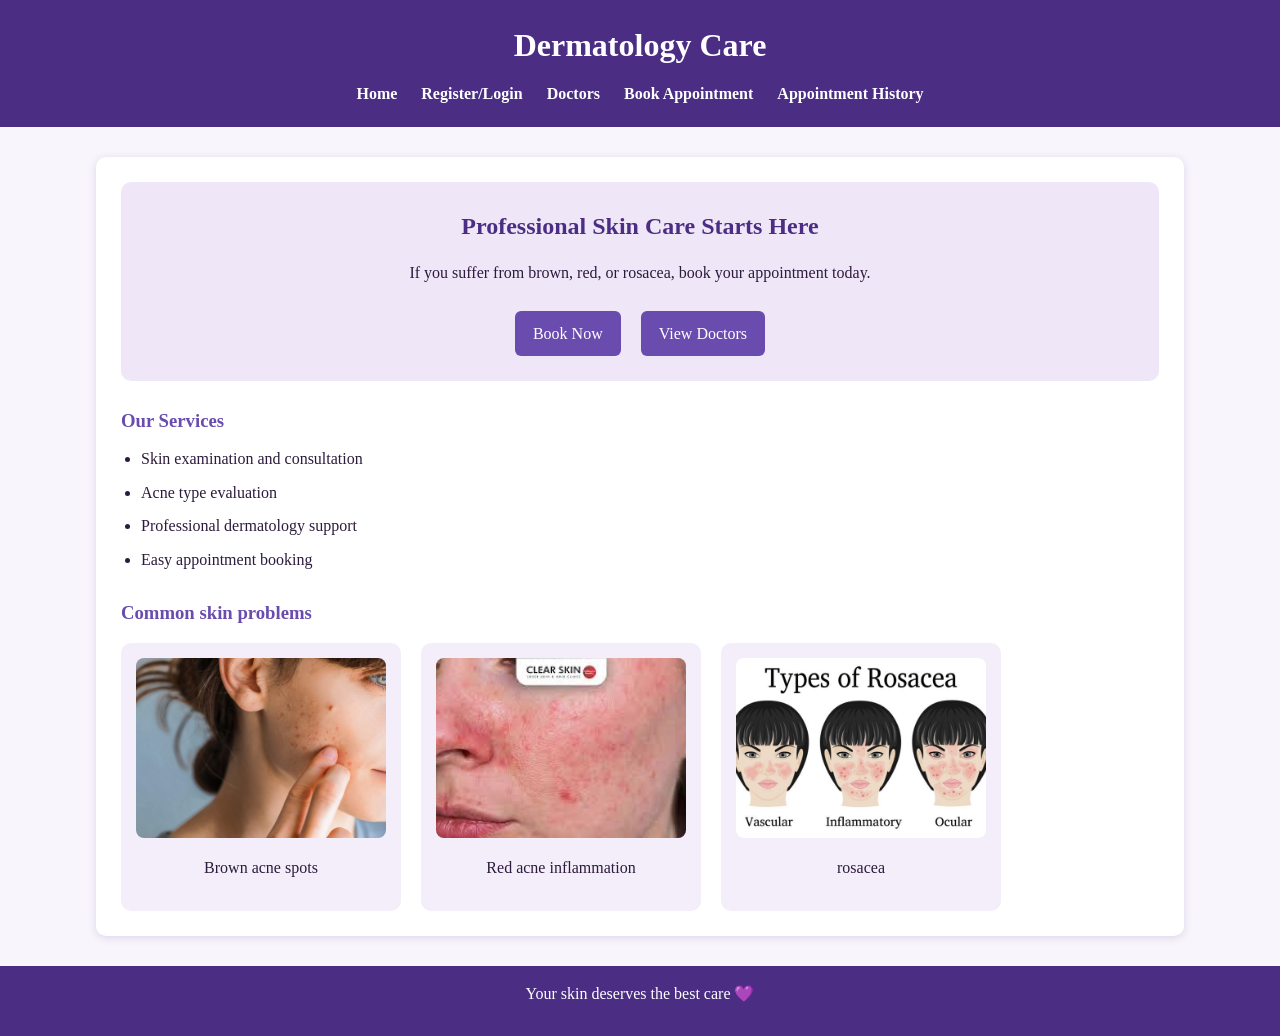
<file: index.html>
<!DOCTYPE html>
<html lang="en">
<head>
    <meta charset="UTF-8">
    <meta name="viewport" content="width=device-width, initial-scale=1.0">
    <title>Dermatology Care - Home</title>
    <link rel="stylesheet" href="design.css">
</head>
<body>

<header>
    <h1>Dermatology Care</h1>
    <nav>
        <a href="index.html">Home</a>
        <a href="login-signup.html">Register/Login</a>
        <a href="doctors.html">Doctors</a>
        <a href="appointments.html">Book Appointment</a>
        <a href="old-history.html">Appointment History</a>
    </nav>
</header>

<main class="container">
    <section class="hero">
        <h2>Professional Skin Care Starts Here</h2>
        <p>If you suffer from brown, red, or rosacea, book your appointment today.</p>
        <div class="hero-buttons">
            <a href="appointments.html">Book Now</a>
            <a href="doctors.html">View Doctors</a>
        </div>
    </section>

    <section>
        <h3>Our Services</h3>
        <ul class="features-list">
            <li>Skin examination and consultation</li>
            <li>Acne type evaluation</li>
            <li>Professional dermatology support</li>
            <li>Easy appointment booking</li>
        </ul>
    </section>

    <section class="image-section">
        <h3>Common skin problems</h3>
        <div class="image-gallery">
            <div class="image-card">
                <img src="images/brown-acne.jpg" alt="Brown acne">
                <p>Brown acne spots</p>
            </div>

            <div class="image-card">
                <img src="images/red-acne.jpg" alt="Red acne">
                <p>Red acne inflammation</p>
            </div>

            <div class="image-card">
                <img src="images/rosacea.jpg" alt="rosacea">
                <p>rosacea</p>
            </div>
        </div>
    </section>
</main>

<footer>
    <p>Your skin deserves the best care 💜 </p>
</footer>

</body>
</html>
</file>
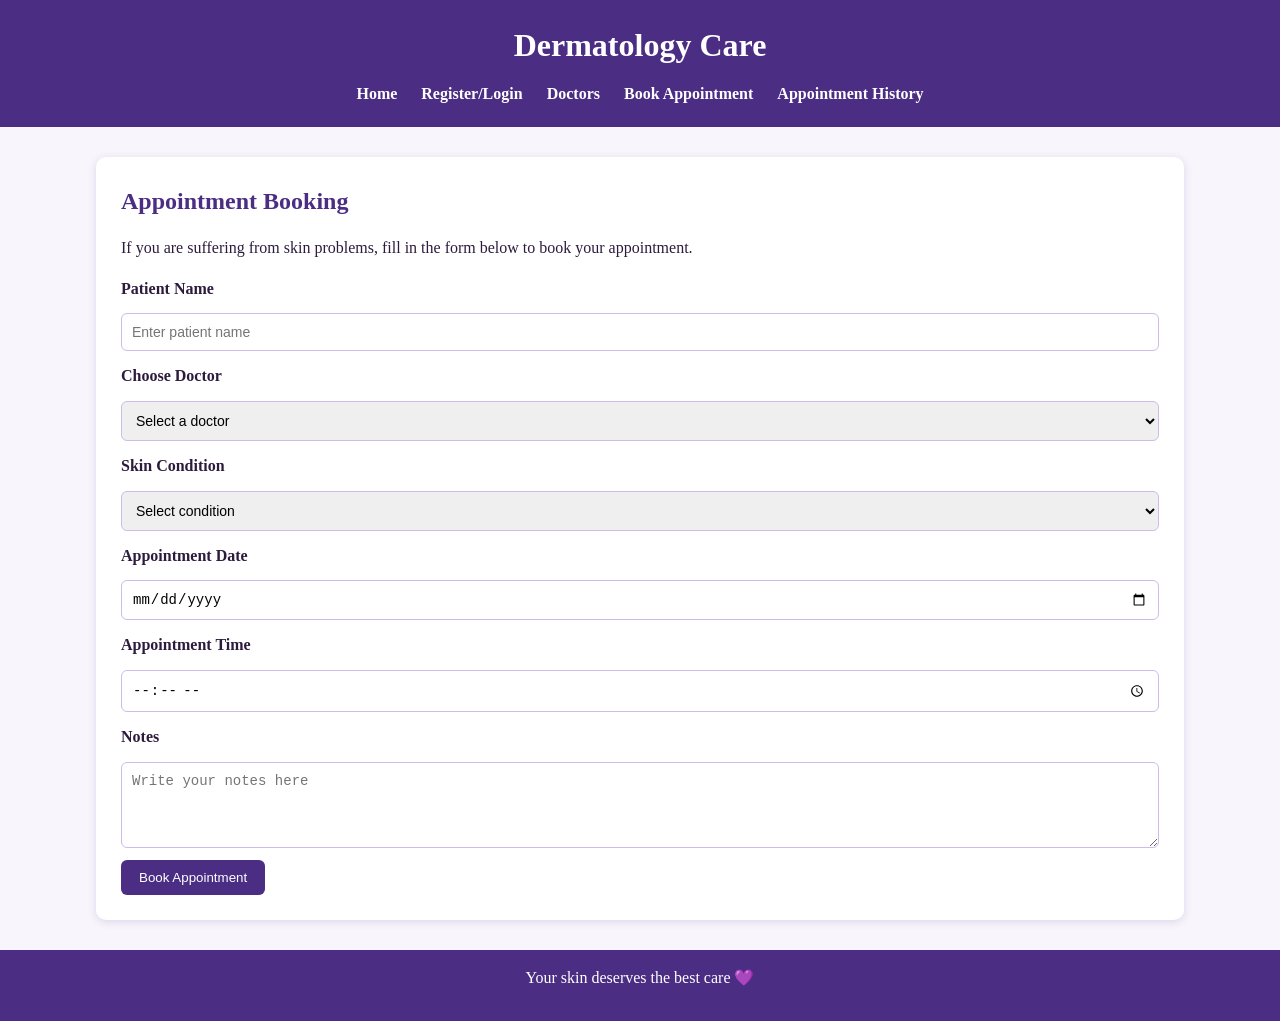
<file: appointments.html>
<!DOCTYPE html>
<html lang="en">
<head>
    <meta charset="UTF-8">
    <meta name="viewport" content="width=device-width, initial-scale=1.0">
    <title>Dermatology Care - Book Appointment</title>
    <link rel="stylesheet" href="design.css">
</head>
<body>

<header>
    <h1>Dermatology Care</h1>
    <nav>
        <a href="index.html">Home</a>
        <a href="login-signup.html">Register/Login</a>
        <a href="doctors.html">Doctors</a>
        <a href="appointments.html">Book Appointment</a>
        <a href="old-history.php">Appointment History</a>
    </nav>
</header>

<main class="container">
    <h2>Appointment Booking</h2>
    <p>If you are suffering from skin problems, fill in the form below to book your appointment.</p>

    <form action="insert.php" method="post" onsubmit="return validateForm()">

        <label for="patientname">Patient Name</label>
        <input type="text" id="patientname" name="patientname" placeholder="Enter patient name">

        <label for="doctor">Choose Doctor</label>
        <select id="doctor" name="doctor">
            <option value="">Select a doctor</option>
            <option>Dr. Danah Fawaz</option>
            <option>Dr. Hoor Fawaz</option>
            <option>Dr. Khalid</option>
            <option>Dr. Mazen</option>
        </select>

        <label for="condition">Skin Condition</label>
        <select id="condition" name="skincondition">
            <option value="">Select condition</option>
            <option>Brown acne</option>
            <option>Red acne</option>
            <option>Rosacea</option>
        </select>

        <label for="date">Appointment Date</label>
        <input type="date" id="date" name="appointment_date">

        <label for="time">Appointment Time</label>
        <input type="time" id="time" name="appointment_time">

        <label for="notes">Notes</label>
        <textarea id="notes" name="notes" rows="4" placeholder="Write your notes here"></textarea>

        <button type="submit">Book Appointment</button>
    </form>
</main>

<footer>
    <p>Your skin deserves the best care 💜 </p>
</footer>

<script>
function validateForm() {
  var errors = "";

  var name = document.getElementById("patientname").value;
  var doctor = document.getElementById("doctor").value;
  var condition = document.getElementById("condition").value;
  var date = document.getElementById("date").value;
  var time = document.getElementById("time").value;

  if (name == "") {
    errors += "- Patient name is required\n";
  }

  if (doctor == "") {
    errors += "- Please choose a doctor\n";
  }

  if (condition == "") {
    errors += "- Please choose a skin condition\n";
  }

  if (date == "") {
    errors += "- Please select an appointment date\n";
  }

  if (time == "") {
    errors += "- Please select an appointment time\n";
  }

  if (errors != "") {
    alert(errors);
    return false;
  }

  alert("Appointment booked successfully 💜");
  return true;
}
</script>

</body>
</html>
</file>
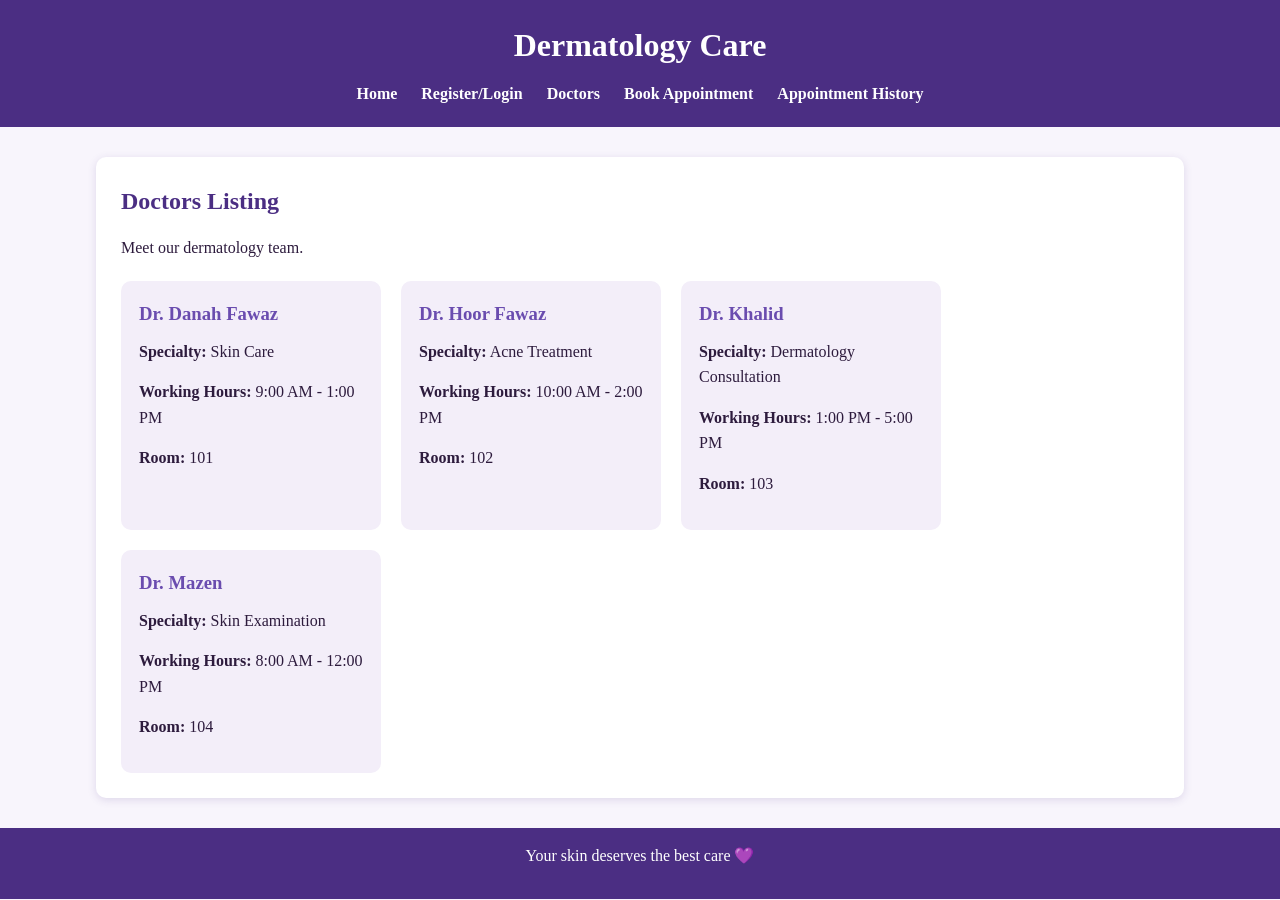
<file: doctors.html>
<!DOCTYPE html>
<html lang="en">
<head>
    <meta charset="UTF-8">
    <meta name="viewport" content="width=device-width, initial-scale=1.0">
    <title>Dermatology Care - Doctors</title>
    <link rel="stylesheet" href="design.css">
</head>
<body>

<header>
    <h1>Dermatology Care</h1>
    <nav>
        <a href="index.html">Home</a>
        <a href="login-signup.html">Register/Login</a>
        <a href="doctors.html">Doctors</a>
        <a href="appointments.html">Book Appointment</a>
        <a href="old-history.html">Appointment History</a>
    </nav>
</header>

<main class="container">
    <h2>Doctors Listing</h2>
    <p>Meet our dermatology team.</p>

    <div class="cards">
        <div class="card">
            <h3>Dr. Danah Fawaz</h3>
            <p><strong>Specialty:</strong> Skin Care</p>
            <p><strong>Working Hours:</strong> 9:00 AM - 1:00 PM</p>
            <p><strong>Room:</strong> 101</p>
        </div>

        <div class="card">
            <h3>Dr. Hoor Fawaz</h3>
            <p><strong>Specialty:</strong> Acne Treatment</p>
            <p><strong>Working Hours:</strong> 10:00 AM - 2:00 PM</p>
            <p><strong>Room:</strong> 102</p>
        </div>

        <div class="card">
            <h3>Dr. Khalid</h3>
            <p><strong>Specialty:</strong> Dermatology Consultation</p>
            <p><strong>Working Hours:</strong> 1:00 PM - 5:00 PM</p>
            <p><strong>Room:</strong> 103</p>
        </div>

        <div class="card">
            <h3>Dr. Mazen</h3>
            <p><strong>Specialty:</strong> Skin Examination</p>
            <p><strong>Working Hours:</strong> 8:00 AM - 12:00 PM</p>
            <p><strong>Room:</strong> 104</p>
        </div>
    </div>
</main>

<footer>
    <p>Your skin deserves the best care 💜 </p>
</footer>

</body>
</html>
</file>
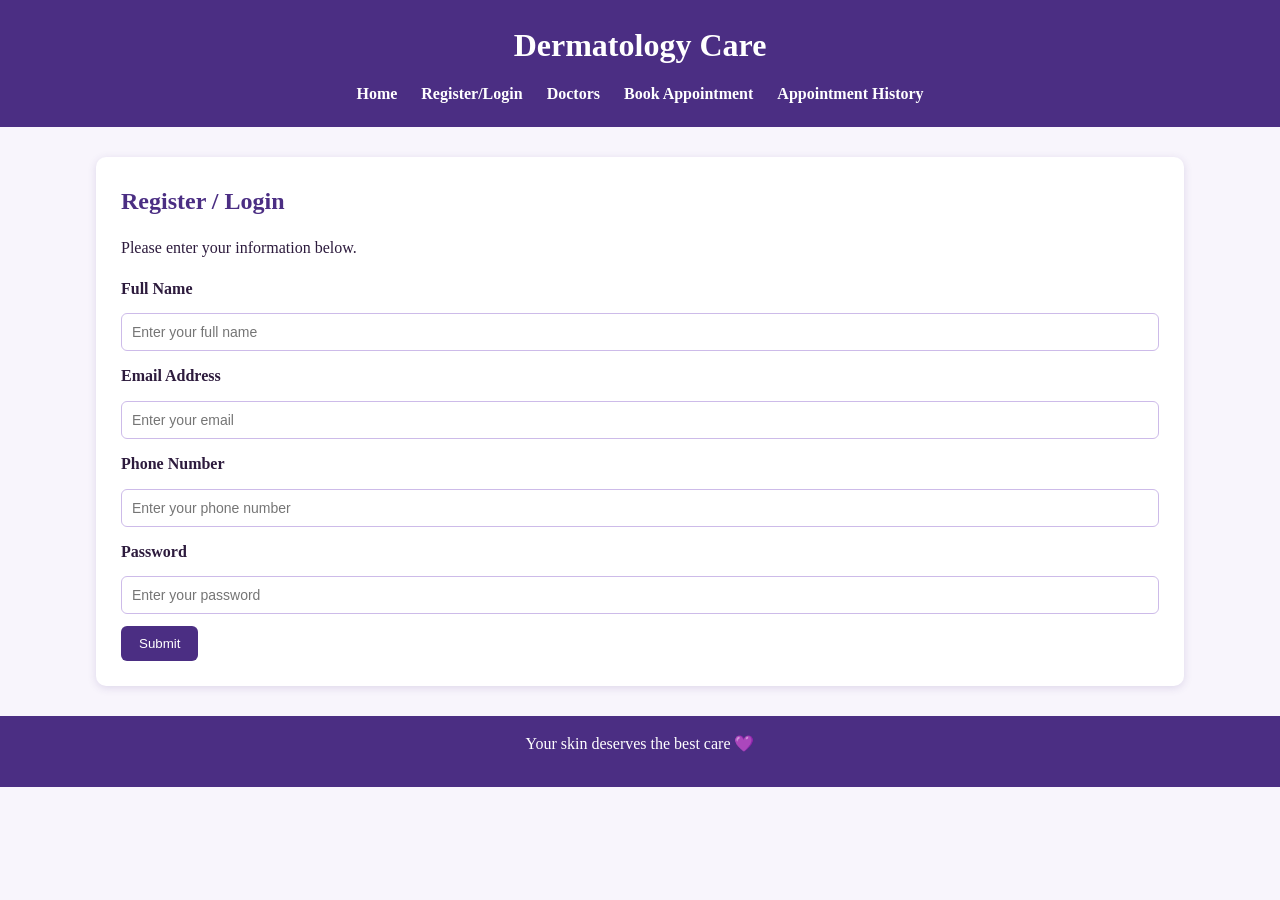
<file: login-signup.html>
<!DOCTYPE html>
<html lang="en">
<head>
    <meta charset="UTF-8">
    <meta name="viewport" content="width=device-width, initial-scale=1.0">
    <title>Dermatology Care - Register/Login</title>
    <link rel="stylesheet" href="design.css">
</head>

<body>

<header>
    <h1>Dermatology Care</h1>
    <nav>
        <a href="index.html">Home</a>
        <a href="login-signup.html">Register/Login</a>
        <a href="doctors.html">Doctors</a>
        <a href="appointments.html">Book Appointment</a>
        <a href="old-history.php">Appointment History</a>
    </nav>
</header>

<main class="container">
    <h2>Register / Login</h2>
    <p>Please enter your information below.</p>

    <form onsubmit="return validateLogin()">

        <label for="fullname">Full Name</label>
        <input type="text" id="fullname" name="fullname" placeholder="Enter your full name">

        <label for="email">Email Address</label>
        <input type="email" id="email" name="email" placeholder="Enter your email">

        <label for="phone">Phone Number</label>
        <input type="text" id="phone" name="phone" placeholder="Enter your phone number">

        <label for="password">Password</label>
        <input type="password" id="password" name="password" placeholder="Enter your password">

        <button type="submit">Submit</button>

    </form>
</main>

<footer>
    <p>Your skin deserves the best care 💜 </p>
</footer>

<script>
function validateLogin() {

  var name = document.getElementById("fullname").value;
  var email = document.getElementById("email").value;
  var phone = document.getElementById("phone").value;
  var password = document.getElementById("password").value;

  if (name == "" || email == "" || phone == "" || password == "") {
    alert("Please fill all fields");
    return false;
  }

  if (!email.includes("@")) {
    alert("Please enter a valid email");
    return false;
  }

  if (password.length < 6) {
    alert("Password must be at least 6 characters");
    return false;
  }

  alert("Registered successfully 💜");
  return true;
}
</script>

</body>
</html>
</file>
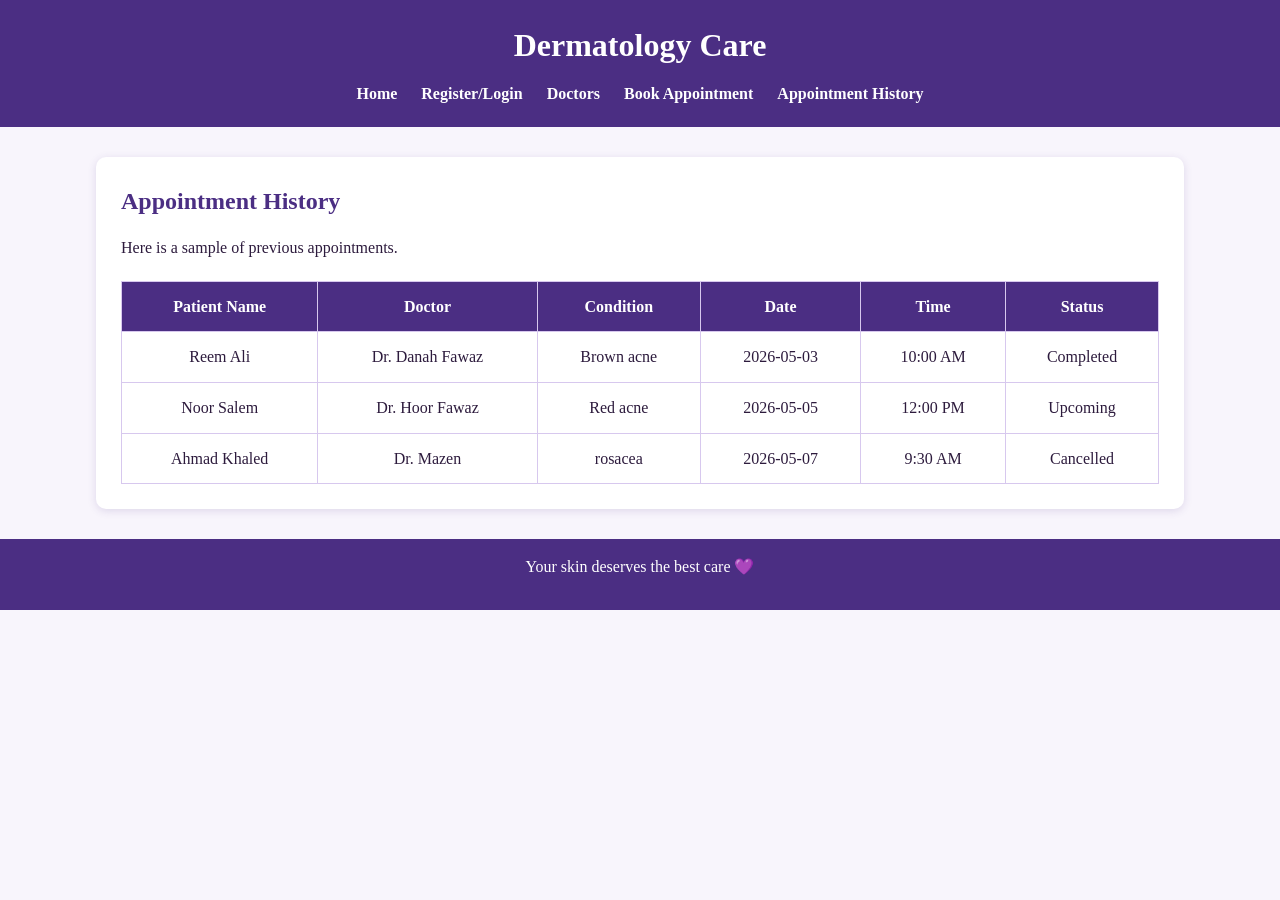
<file: old-history.html>
<!DOCTYPE html>
<html lang="en">
<head>
    <meta charset="UTF-8">
    <meta name="viewport" content="width=device-width, initial-scale=1.0">
    <title>Dermatology Care - Appointment History</title>
    <link rel="stylesheet" href="design.css">
</head>
<body>

<header>
    <h1>Dermatology Care</h1>
    <nav>
        <a href="index.html">Home</a>
        <a href="login-signup.html">Register/Login</a>
        <a href="doctors.html">Doctors</a>
        <a href="appointments.html">Book Appointment</a>
        <a href="old-history.php">Appointment History</a>
    </nav>
</header>

<main class="container">
    <h2>Appointment History</h2>
    <p>Here is a sample of previous appointments.</p>

    <table>
        <tr>
            <th>Patient Name</th>
            <th>Doctor</th>
            <th>Condition</th>
            <th>Date</th>
            <th>Time</th>
            <th>Status</th>
        </tr>
        <tr>
            <td>Reem Ali</td>
            <td>Dr. Danah Fawaz</td>
            <td>Brown acne</td>
            <td>2026-05-03</td>
            <td>10:00 AM</td>
            <td>Completed</td>
        </tr>
        <tr>
            <td>Noor Salem</td>
            <td>Dr. Hoor Fawaz</td>
            <td>Red acne</td>
            <td>2026-05-05</td>
            <td>12:00 PM</td>
            <td>Upcoming</td>
        </tr>
        <tr>
            <td>Ahmad Khaled</td>
            <td>Dr. Mazen</td>
            <td>rosacea</td>
            <td>2026-05-07</td>
            <td>9:30 AM</td>
            <td>Cancelled</td>
        </tr>
    </table>
</main>

<footer>
    <p>Your skin deserves the best care 💜</p>
</footer>

</body>
</html>
</file>
<file: design.css>
* {
    margin: 0;
    padding: 0;
    box-sizing: border-box;
}

body {
    font-family: Georgia, "Times New Roman", serif;
    background-color: #f8f5fc;
    color: #2d1b3d;
    line-height: 1.6;
}

header {
    background-color: #4b2e83;
    color: white;
    text-align: center;
    padding: 20px;
}

header h1 {
    margin-bottom: 10px;
}

nav {
    margin-top: 10px;
}

nav a {
    color: white;
    text-decoration: none;
    margin: 0 10px;
    font-weight: bold;
}

nav a:hover {
    text-decoration: underline;
}

.container {
    width: 85%;
    margin: 30px auto;
    background-color: white;
    padding: 25px;
    border-radius: 10px;
    box-shadow: 0 2px 8px rgba(75, 46, 131, 0.15);
}

h2 {
    color: #4b2e83;
    margin-bottom: 15px;
}

h3 {
    color: #6a4caf;
    margin-bottom: 10px;
}

p {
    margin-bottom: 15px;
}

.hero {
    background-color: #efe7f8;
    padding: 25px;
    border-radius: 10px;
    text-align: center;
    margin-bottom: 25px;
}

.hero-buttons a {
    display: inline-block;
    margin: 10px 8px 0 8px;
    padding: 10px 18px;
    background-color: #6a4caf;
    color: white;
    text-decoration: none;
    border-radius: 6px;
}

.hero-buttons a:hover {
    background-color: #4b2e83;
}

.features-list {
    margin-left: 20px;
    margin-top: 10px;
}

.features-list li {
    margin-bottom: 8px;
}

.image-section {
    margin-top: 25px;
}

.image-gallery {
    display: flex;
    flex-wrap: wrap;
    gap: 20px;
    margin-top: 15px;
}

.image-card {
    width: 280px;
    background-color: #f3eef9;
    border-radius: 10px;
    padding: 15px;
    text-align: center;
}

.image-card img {
    width: 100%;
    height: 180px;
    border-radius: 8px;
    object-fit: cover;
    margin-bottom: 10px;
}

form {
    display: flex;
    flex-direction: column;
    gap: 12px;
    margin-top: 15px;
}

label {
    font-weight: bold;
}

input,
select,
textarea {
    width: 100%;
    padding: 10px;
    border: 1px solid #cdbbe9;
    border-radius: 6px;
    font-size: 14px;
}

button {
    width: fit-content;
    padding: 10px 18px;
    background-color: #4b2e83;
    color: white;
    border: none;
    border-radius: 6px;
    cursor: pointer;
}

button:hover {
    background-color: #6a4caf;
}

.cards {
    display: flex;
    flex-wrap: wrap;
    gap: 20px;
    margin-top: 20px;
}

.card {
    width: 260px;
    background-color: #f3eef9;
    border-radius: 10px;
    padding: 18px;
}

table {
    width: 100%;
    border-collapse: collapse;
    margin-top: 20px;
}

table, th, td {
    border: 1px solid #d7c8ee;
}

th, td {
    padding: 12px;
    text-align: center;
}

th {
    background-color: #4b2e83;
    color: white;
}

footer {
    margin-top: 30px;
    background-color: #4b2e83;
    color: white;
    text-align: center;
    padding: 15px;
}
</file>
